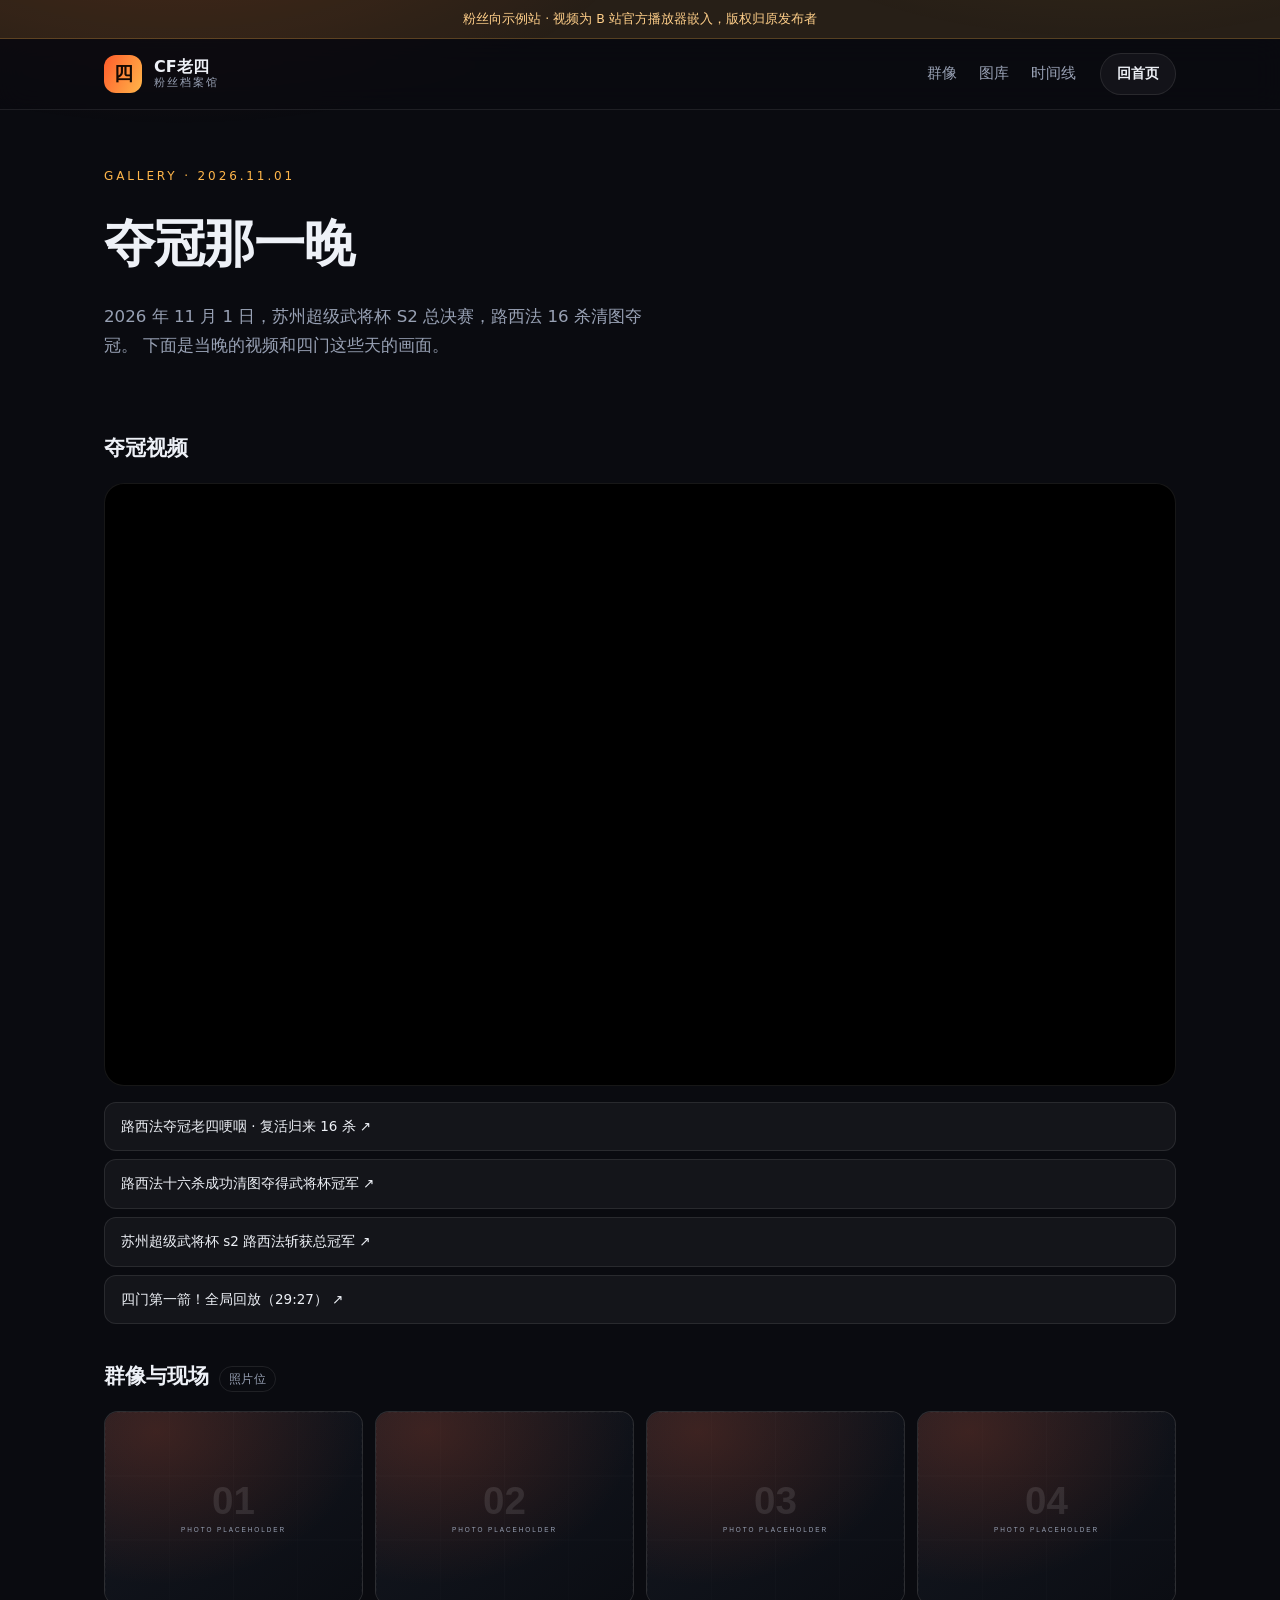
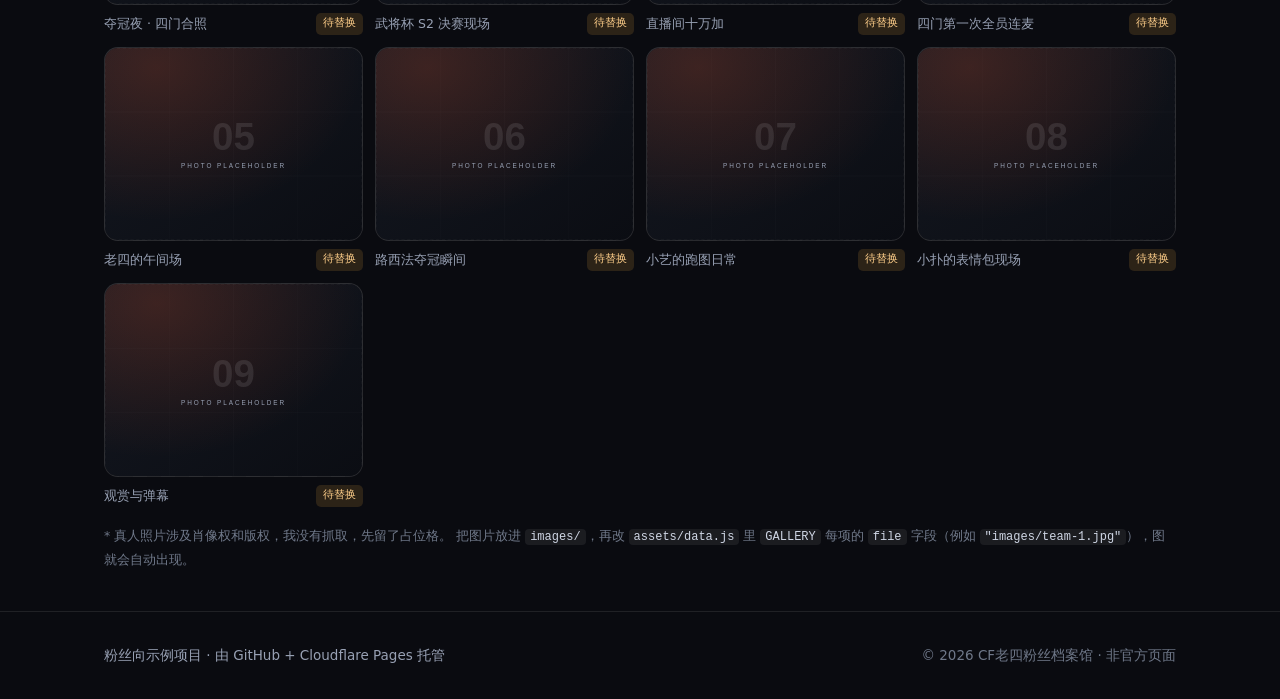
<file: gallery.html>
<!doctype html>
<html lang="zh-CN">
<head>
  <meta charset="utf-8" />
  <meta name="viewport" content="width=device-width, initial-scale=1" />
  <title>图库 · 四门 · CF老四粉丝站</title>
  <meta name="description" content="四门图库：2026 年 11 月 1 日苏州超级武将杯 S2 夺冠视频，以及四门的群像与现场照片墙。" />
  <meta name="theme-color" content="#0a0b10" />
  <link rel="icon" href="data:image/svg+xml,%3Csvg xmlns='http://www.w3.org/2000/svg' viewBox='0 0 100 100'%3E%3Crect width='100' height='100' rx='24' fill='%23ff5c2b'/%3E%3Ctext x='50' y='72' font-size='60' text-anchor='middle' fill='%23120a05' font-family='sans-serif' font-weight='700'%3E%E5%9B%9B%3C/text%3E%3C/svg%3E" />
  <link rel="stylesheet" href="assets/style.css" />
</head>
<body>

  <div class="ribbon">粉丝向示例站 · 视频为 B 站官方播放器嵌入，版权归原发布者</div>

  <header class="site-header">
    <a class="brand" href="index.html">
      <span class="brand-mark">四</span>
      <span class="brand-text">CF老四<em>粉丝档案馆</em></span>
    </a>
    <nav class="site-nav">
      <a href="index.html#wall">群像</a>
      <a href="gallery.html">图库</a>
      <a href="index.html#timeline">时间线</a>
    </nav>
    <a class="btn btn-ghost btn-sm" href="index.html">回首页</a>
  </header>

  <main class="wrap">
    <section class="g-head" data-reveal>
      <p class="eyebrow">GALLERY · 2026.11.01</p>
      <h1>夺冠那一晚</h1>
      <p class="lede">
        2026 年 11 月 1 日，苏州超级武将杯 S2 总决赛，路西法 16 杀清图夺冠。
        下面是当晚的视频和四门这些天的画面。
      </p>
    </section>

    <section class="g-block" data-reveal>
      <h2>夺冠视频</h2>
      <div class="video-frame" id="champ-video"></div>
      <ul class="champ-links" id="champ-links"></ul>
    </section>

    <section class="g-block" data-reveal>
      <h2>群像与现场 <span class="hint">照片位</span></h2>
      <div class="gallery-grid" id="gallery-grid"></div>
      <p class="g-note">
        * 真人照片涉及肖像权和版权，我没有抓取，先留了占位格。
        把图片放进 <code>images/</code>，再改 <code>assets/data.js</code> 里 <code>GALLERY</code> 每项的
        <code>file</code> 字段（例如 <code>"images/team-1.jpg"</code>），图就会自动出现。
      </p>
    </section>
  </main>

  <footer class="site-footer">
    <div class="wrap footer-inner">
      <p>粉丝向示例项目 · 由 GitHub + Cloudflare Pages 托管</p>
      <p class="muted">© <span id="year">2026</span> CF老四粉丝档案馆 · 非官方页面</p>
    </div>
  </footer>

  <script src="assets/data.js"></script>
  <script src="assets/app.js"></script>
</body>
</html>
</file>
<file: assets/style.css>
/* ==========================================================================
   CF老四 & 四门 · 全站样式
   1) 变量与基础   2) 头部   3) 首页 hero/群像墙   4) 通用区块
   5) 个人页       6) 图库   7) 页脚   8) 动画   9) 响应式
   ========================================================================== */

:root {
  --bg: #0a0b10;
  --surface: rgba(255, 255, 255, 0.045);
  --surface-2: rgba(255, 255, 255, 0.07);
  --line: rgba(255, 255, 255, 0.09);
  --text: #eef1f7;
  --muted: #98a1b4;
  --brand: #ff5c2b;
  --brand-2: #ffb64a;
  --accent: var(--brand);
  --accent-2: var(--brand-2);
  --grad: linear-gradient(115deg, #ff5c2b, #ffb64a);
  --accent-grad: linear-gradient(135deg, var(--accent), var(--accent-2));
  --radius: 20px;
  --max: 1120px;
}

/* 成员配色 */
[data-theme="orange"] { --accent: #ff5c2b; --accent-2: #ffb64a; }
[data-theme="gold"]   { --accent: #ffb64a; --accent-2: #ffe9a8; }
[data-theme="cyan"]   { --accent: #4cc9f0; --accent-2: #7b61ff; }
[data-theme="violet"] { --accent: #a06bff; --accent-2: #ff7ad9; }
[data-theme="teal"]   { --accent: #2ee6c5; --accent-2: #4cc9f0; }
[data-theme="pink"]   { --accent: #ff7ad9; --accent-2: #ffb64a; }

*,
*::before,
*::after { box-sizing: border-box; }

html { scroll-behavior: smooth; }

body {
  margin: 0;
  background: var(--bg);
  color: var(--text);
  font-family: "PingFang SC", "HarmonyOS Sans SC", "Microsoft YaHei", system-ui, -apple-system, "Segoe UI", sans-serif;
  line-height: 1.75;
  -webkit-font-smoothing: antialiased;
  overflow-x: hidden;
}

body::before {
  content: "";
  position: fixed;
  inset: -20% -10% auto -10%;
  height: 70vh;
  background:
    radial-gradient(45% 55% at 20% 10%, rgba(255, 92, 43, 0.16), transparent 70%),
    radial-gradient(40% 50% at 80% 0%, rgba(255, 182, 74, 0.1), transparent 70%);
  pointer-events: none;
  z-index: 0;
}

main, .site-header, .site-footer, .ribbon { position: relative; z-index: 1; }

.wrap {
  width: 100%;
  max-width: var(--max);
  margin-inline: auto;
  padding-inline: 24px;
}

a { color: inherit; text-decoration: none; }
img { max-width: 100%; display: block; }

/* ---------- 顶部提示条 ---------- */
.ribbon {
  background: rgba(255, 182, 74, 0.12);
  border-bottom: 1px solid rgba(255, 182, 74, 0.22);
  color: #ffcf8a;
  font-size: 12.5px;
  text-align: center;
  padding: 8px 16px;
}

/* ---------- 头部 ---------- */
.site-header {
  position: sticky;
  top: 0;
  display: flex;
  align-items: center;
  gap: 24px;
  padding: 14px max(24px, calc((100% - var(--max)) / 2 + 24px));
  background: rgba(10, 11, 16, 0.72);
  backdrop-filter: blur(14px);
  -webkit-backdrop-filter: blur(14px);
  border-bottom: 1px solid var(--line);
}

.brand { display: flex; align-items: center; gap: 12px; }

.brand-mark {
  display: grid;
  place-items: center;
  width: 38px;
  height: 38px;
  border-radius: 12px;
  background: var(--grad);
  color: #150a03;
  font-weight: 800;
  font-size: 19px;
}

.brand-text {
  display: flex;
  flex-direction: column;
  line-height: 1.15;
  font-weight: 700;
}

.brand-text em {
  font-style: normal;
  font-weight: 400;
  font-size: 11px;
  letter-spacing: 0.18em;
  color: var(--muted);
}

.site-nav {
  display: flex;
  gap: 22px;
  margin-left: auto;
  font-size: 14.5px;
  color: var(--muted);
}

.site-nav a { transition: color 0.2s ease; }
.site-nav a:hover { color: var(--text); }

/* ---------- 按钮 / 标签 ---------- */
.btn {
  display: inline-flex;
  align-items: center;
  justify-content: center;
  gap: 6px;
  padding: 13px 22px;
  border-radius: 999px;
  font-size: 15px;
  font-weight: 600;
  border: 1px solid transparent;
  cursor: pointer;
  transition: transform 0.2s ease, box-shadow 0.2s ease, border-color 0.2s ease;
}

.btn-sm { padding: 8px 16px; font-size: 13.5px; }

.btn-primary {
  background: var(--grad);
  color: #1a0d05;
  box-shadow: 0 12px 30px -12px rgba(255, 92, 43, 0.8);
}

.btn-primary:hover { transform: translateY(-2px); box-shadow: 0 18px 38px -14px rgba(255, 92, 43, 0.9); }

.btn-ghost { background: var(--surface); border-color: var(--line); color: var(--text); }
.btn-ghost:hover { border-color: rgba(255, 92, 43, 0.5); transform: translateY(-2px); }

.tags { display: flex; flex-wrap: wrap; gap: 7px; margin: 0; padding: 0; list-style: none; }

.tags li {
  padding: 3px 12px;
  border-radius: 999px;
  font-size: 12px;
  color: var(--text);
  border: 1px solid var(--line);
  background: var(--surface);
}

/* ---------- 首页 hero ---------- */
.hero { padding-block: 68px 20px; }

.eyebrow {
  margin: 0 0 12px;
  font-size: 12px;
  letter-spacing: 0.24em;
  text-transform: uppercase;
  color: var(--brand-2);
}

.hero h1 {
  margin: 0 0 18px;
  font-size: clamp(2.6rem, 6vw, 4rem);
  line-height: 1.06;
  letter-spacing: -0.02em;
  font-weight: 800;
}

.grad {
  background: var(--grad);
  -webkit-background-clip: text;
  background-clip: text;
  color: transparent;
}

.lede {
  margin: 0 0 26px;
  max-width: 52ch;
  color: var(--muted);
  font-size: 1.04rem;
}

.hero-actions { display: flex; flex-wrap: wrap; gap: 12px; }

.chips {
  display: flex;
  flex-wrap: wrap;
  gap: 10px;
  margin: 26px 0 0;
  padding: 0;
  list-style: none;
}

.chips li {
  padding: 6px 15px;
  border: 1px solid var(--line);
  border-radius: 999px;
  font-size: 0.85rem;
  color: var(--muted);
}

/* ---------- 群像墙 ---------- */
.wall {
  display: grid;
  grid-template-columns: repeat(6, 1fr);
  gap: 14px;
}

.person {
  display: block;
  text-align: center;
  animation: fadeup 0.55s ease backwards;
  animation-delay: calc(var(--i) * 60ms);
  transition: transform 0.3s cubic-bezier(0.22, 1, 0.36, 1), opacity 0.3s ease, filter 0.3s ease;
  will-change: transform;
}

.person-frame {
  position: relative;
  display: grid;
  place-items: center;
  aspect-ratio: 3 / 4;
  border-radius: 18px;
  border: 1px solid var(--line);
  background:
    radial-gradient(90% 80% at 50% 0%, color-mix(in srgb, var(--accent) 26%, transparent), transparent 70%),
    var(--surface);
  overflow: hidden;
  transition: box-shadow 0.3s ease, border-color 0.3s ease;
}

.person-char {
  font-size: clamp(2.4rem, 4.4vw, 3.4rem);
  font-weight: 800;
  letter-spacing: 0.02em;
  background: var(--accent-grad);
  -webkit-background-clip: text;
  background-clip: text;
  color: transparent;
  transition: transform 0.35s cubic-bezier(0.22, 1, 0.36, 1);
}

.person-flag {
  position: absolute;
  top: 8px;
  right: 8px;
  padding: 2px 8px;
  border-radius: 999px;
  font-style: normal;
  font-size: 10px;
  font-weight: 700;
  color: #1a0d05;
  background: var(--accent-grad);
  white-space: nowrap;
}

.person-info { display: block; padding-top: 12px; }

.person-info strong { display: block; font-size: 0.98rem; font-weight: 700; }

.person-info em {
  display: block;
  margin-top: 2px;
  font-style: normal;
  font-size: 11.5px;
  color: var(--muted);
}

.person-tags {
  display: flex;
  flex-wrap: wrap;
  justify-content: center;
  gap: 4px;
  margin-top: 7px;
}

.person-tags i {
  font-style: normal;
  font-size: 10px;
  padding: 1px 7px;
  border-radius: 6px;
  color: color-mix(in srgb, var(--accent) 75%, #fff);
  background: color-mix(in srgb, var(--accent) 14%, transparent);
}

/* 悬停：谁被指到谁放大，其余变暗 */
@media (hover: hover) {
  .wall:hover .person { opacity: 0.42; filter: saturate(0.45); }
  .wall .person:hover {
    opacity: 1;
    filter: none;
    transform: translateY(-10px) scale(1.07);
  }
  .wall .person:hover .person-frame {
    border-color: color-mix(in srgb, var(--accent) 60%, transparent);
    box-shadow: 0 26px 60px -26px color-mix(in srgb, var(--accent) 85%, transparent);
  }
  .wall .person:hover .person-char { transform: scale(1.08); }
}

.person:active { transform: translateY(-4px) scale(1.03); }
.person:focus-visible { outline: 2px solid var(--accent); outline-offset: 6px; border-radius: 18px; }

/* 照片：有 xxx.jpg 就用真图，没有就回落到生成的 xxx.svg */
.person-photo {
  position: absolute;
  inset: 0;
  width: 100%;
  height: 100%;
  object-fit: cover;
  display: block;
}

.m-portrait { overflow: hidden; }

/* 资料待补充的人 */
.person.is-pending .person-frame { border-style: dashed; }
.person.is-pending .person-photo { filter: grayscale(0.5) brightness(0.72); }
.person.is-pending .person-info strong { color: var(--muted); }

.pending-bar {
  margin: 14px 0 0;
  padding: 10px 14px;
  border-radius: 12px;
  font-size: 12.5px;
  color: #ffcf8a;
  background: rgba(255, 182, 74, 0.12);
  border: 1px solid rgba(255, 182, 74, 0.28);
}

.m-quote {
  margin: 16px 0 0;
  padding: 10px 16px;
  border-left: 2px solid var(--accent);
  font-size: 1.06rem;
  font-weight: 700;
  color: var(--text);
}

.op-note { margin: 0 0 12px; font-size: 13px; color: var(--muted); }

.empty-note {
  margin: 0;
  padding: 15px 18px;
  border: 1px dashed var(--line);
  border-radius: 14px;
  font-size: 13px;
  color: var(--muted);
}

.empty-note code {
  font-family: ui-monospace, "Cascadia Code", Consolas, monospace;
  font-size: 12px;
  padding: 1px 5px;
  border-radius: 4px;
  background: rgba(255, 255, 255, 0.07);
  color: #cfd6e4;
}

/* ---------- 数据条 ---------- */
.stats {
  display: grid;
  grid-template-columns: repeat(4, 1fr);
  gap: 14px;
  padding-block: 10px;
}

.stat {
  padding: 20px 18px;
  border: 1px solid var(--line);
  border-radius: 18px;
  background: var(--surface);
  text-align: center;
}

.stat-num {
  margin: 0;
  font-size: clamp(1.5rem, 3vw, 2rem);
  font-weight: 800;
  background: var(--grad);
  -webkit-background-clip: text;
  background-clip: text;
  color: transparent;
}

.stat-num em { font-style: normal; font-size: 0.5em; margin-left: 2px; }
.stat-label { margin: 4px 0 0; font-size: 12.5px; color: var(--muted); }

/* ---------- 通用区块 ---------- */
.section { padding-block: 64px; }

.section-head { max-width: 660px; margin-bottom: 34px; }

.section-head h2 {
  margin: 0 0 10px;
  font-size: clamp(1.7rem, 3.4vw, 2.35rem);
  letter-spacing: -0.01em;
  font-weight: 800;
}

.section-sub { margin: 0; color: var(--muted); }

/* 时间线 */
.timeline { position: relative; margin: 0; padding: 0 0 0 26px; list-style: none; border-left: 1px solid var(--line); }
.timeline li { position: relative; padding-bottom: 32px; }
.timeline li:last-child { padding-bottom: 0; }

.timeline li::before {
  content: "";
  position: absolute;
  left: -32px;
  top: 8px;
  width: 11px;
  height: 11px;
  border-radius: 50%;
  background: var(--bg);
  border: 2px solid var(--brand);
  box-shadow: 0 0 0 4px rgba(255, 92, 43, 0.12);
}

.when { font-size: 12px; letter-spacing: 0.16em; color: var(--brand-2); }
.timeline h3 { margin: 4px 0 6px; font-size: 1.12rem; }
.timeline p { margin: 0; color: var(--muted); font-size: 0.95rem; max-width: 60ch; }

/* 切片组 chips */
.crew { display: flex; flex-wrap: wrap; gap: 10px; margin: 0; padding: 0; list-style: none; }

.crew li {
  padding: 9px 16px;
  border: 1px solid var(--line);
  border-radius: 12px;
  background: var(--surface);
  font-size: 13.5px;
  color: #cfd6e4;
  transition: border-color 0.2s ease, color 0.2s ease;
}

.crew li:hover { border-color: rgba(255, 92, 43, 0.45); color: var(--text); }

/* 金句 */
.quote-box {
  padding: 42px 34px;
  border: 1px solid var(--line);
  border-radius: 24px;
  background: var(--surface);
  text-align: center;
}

.quote-text {
  margin: 0 0 24px;
  font-size: clamp(1.2rem, 3vw, 1.75rem);
  font-weight: 700;
  min-height: 2.2em;
  display: grid;
  place-items: center;
}

/* ==========================================================================
   个人页
   ========================================================================== */
.member-main { padding-block: 26px 64px; }

.loading { color: var(--muted); padding-block: 60px; }

.crumbs { display: flex; align-items: center; gap: 8px; font-size: 13px; color: var(--muted); }
.crumbs a { color: var(--accent-2); }
.crumbs span:last-child { color: var(--text); }

.m-hero {
  display: grid;
  grid-template-columns: 220px 1fr;
  gap: 34px;
  align-items: center;
  padding-block: 26px 30px;
}

.m-portrait {
  position: relative;
  display: grid;
  place-items: center;
  aspect-ratio: 1;
  border-radius: 26px;
  border: 1px solid var(--line);
  background:
    radial-gradient(90% 90% at 50% 0%, color-mix(in srgb, var(--accent) 30%, transparent), transparent 72%),
    var(--surface);
  box-shadow: 0 30px 70px -40px color-mix(in srgb, var(--accent) 90%, transparent);
}

.m-portrait .person-char { font-size: 5.2rem; }

.m-head h1 {
  margin: 0 0 6px;
  font-size: clamp(2rem, 4.6vw, 3rem);
  letter-spacing: -0.01em;
  font-weight: 800;
}

.m-account { margin: 0 0 14px; font-size: 12.5px; color: var(--muted); }
.m-cta { display: flex; flex-wrap: wrap; gap: 10px; margin-top: 18px; }

.m-facts {
  display: grid;
  grid-template-columns: repeat(auto-fit, minmax(150px, 1fr));
  gap: 14px;
  margin: 0 0 8px;
  padding: 20px 0 0;
  border-top: 1px solid var(--line);
}

.m-facts dt { font-size: 11px; letter-spacing: 0.16em; color: var(--muted); }
.m-facts dd { margin: 3px 0 0; font-size: 0.94rem; }

.m-block { padding-block: 30px 0; }

.m-block h2 {
  margin: 0 0 14px;
  font-size: 1.28rem;
  font-weight: 800;
  display: flex;
  align-items: baseline;
  flex-wrap: wrap;
  gap: 10px;
}

.hint {
  font-size: 11.5px;
  font-weight: 400;
  letter-spacing: 0.04em;
  color: var(--muted);
  padding: 2px 9px;
  border-radius: 999px;
  border: 1px solid var(--line);
}

.m-block p { margin: 0 0 14px; color: #cfd6e4; font-size: 0.98rem; max-width: 76ch; }

/* 干员 */
.ops {
  display: grid;
  grid-template-columns: repeat(auto-fit, minmax(210px, 1fr));
  gap: 12px;
  margin: 0;
  padding: 0;
  list-style: none;
}

.ops li {
  padding: 16px 18px;
  border: 1px solid var(--line);
  border-radius: 16px;
  background: var(--surface);
}

.ops strong { font-size: 1.02rem; margin-right: 8px; }

.op-type {
  font-size: 11px;
  padding: 1px 8px;
  border-radius: 999px;
  color: color-mix(in srgb, var(--accent) 80%, #fff);
  background: color-mix(in srgb, var(--accent) 16%, transparent);
}

.ops p { margin: 8px 0 0; font-size: 12.5px; color: var(--muted); }

/* 切片 */
.clips {
  display: grid;
  grid-template-columns: repeat(auto-fit, minmax(280px, 1fr));
  gap: 12px;
}

.clip {
  display: block;
  padding: 18px 20px;
  border: 1px solid var(--line);
  border-radius: 16px;
  background: var(--surface);
  transition: transform 0.22s ease, border-color 0.22s ease, background 0.22s ease;
}

.clip:hover {
  transform: translateY(-4px);
  border-color: color-mix(in srgb, var(--accent) 55%, transparent);
  background: var(--surface-2);
}

.clip-src {
  display: inline-block;
  font-size: 10.5px;
  letter-spacing: 0.1em;
  padding: 1px 8px;
  border-radius: 6px;
  color: color-mix(in srgb, var(--accent) 80%, #fff);
  background: color-mix(in srgb, var(--accent) 16%, transparent);
}

.clip h3 { margin: 9px 0 6px; font-size: 1rem; line-height: 1.45; }
.clip p { margin: 0; font-size: 12.5px; color: var(--muted); }
.clip-go { display: inline-block; margin-top: 10px; font-size: 12px; color: var(--accent-2); }

/* 表情包 */
.memes { display: grid; grid-template-columns: repeat(auto-fit, minmax(150px, 1fr)); gap: 10px; }

.meme {
  display: grid;
  place-items: center;
  min-height: 92px;
  padding: 14px;
  border-radius: 14px;
  border: 1px dashed color-mix(in srgb, var(--accent) 40%, var(--line));
  background: color-mix(in srgb, var(--accent) 8%, transparent);
  text-align: center;
}

.meme span { font-size: 1.02rem; font-weight: 700; color: var(--text); }

.meme:nth-child(2n) { transform: rotate(-1.4deg); }
.meme:nth-child(3n) { transform: rotate(1.2deg); }

/* 上下一位 */
.pager {
  display: grid;
  grid-template-columns: 1fr 1fr;
  gap: 12px;
  margin-top: 46px;
  padding-top: 22px;
  border-top: 1px solid var(--line);
}

.pager a {
  display: flex;
  flex-direction: column;
  gap: 2px;
  padding: 14px 18px;
  border: 1px solid var(--line);
  border-radius: 14px;
  background: var(--surface);
  transition: border-color 0.2s ease;
}

.pager a:hover { border-color: rgba(255, 92, 43, 0.45); }
.pager span { font-size: 11px; letter-spacing: 0.14em; color: var(--muted); }
.pager strong { font-size: 1rem; }
.pager .next { text-align: right; }

.empty-page { padding-block: 90px; text-align: center; }
.empty-page h1 { margin: 0 0 10px; font-size: 1.8rem; }
.empty-page p { color: var(--muted); margin: 0 0 22px; }

/* ==========================================================================
   图库
   ========================================================================== */
.g-head { padding-block: 56px 10px; }

.g-head h1 {
  margin: 0 0 14px;
  font-size: clamp(2.1rem, 5vw, 3.2rem);
  font-weight: 800;
  letter-spacing: -0.02em;
}

.g-block { padding-block: 34px 0; }

.g-block h2 {
  margin: 0 0 16px;
  font-size: 1.3rem;
  font-weight: 800;
  display: flex;
  align-items: baseline;
  gap: 10px;
  flex-wrap: wrap;
}

.video-frame {
  position: relative;
  aspect-ratio: 16 / 9;
  border-radius: 20px;
  overflow: hidden;
  border: 1px solid var(--line);
  background: #000;
}

.video-frame iframe { position: absolute; inset: 0; width: 100%; height: 100%; border: 0; }

.champ-links { margin: 16px 0 0; padding: 0; list-style: none; display: grid; gap: 8px; }

.champ-links a {
  display: flex;
  justify-content: space-between;
  gap: 12px;
  padding: 12px 16px;
  border: 1px solid var(--line);
  border-radius: 12px;
  background: var(--surface);
  font-size: 13.5px;
  transition: border-color 0.2s ease, color 0.2s ease;
}

.champ-links a:hover { border-color: rgba(255, 92, 43, 0.45); color: var(--accent-2); }

.gallery-grid {
  display: grid;
  grid-template-columns: repeat(auto-fit, minmax(210px, 1fr));
  gap: 12px;
}

.shot { margin: 0; }

.shot-ph {
  display: grid;
  place-items: center;
  aspect-ratio: 4 / 3;
  border-radius: 14px;
  border: 1px dashed var(--line);
  background:
    repeating-linear-gradient(135deg, rgba(255, 255, 255, 0.02) 0 10px, transparent 10px 20px),
    var(--surface);
  overflow: hidden;
  transition: border-color 0.2s ease, transform 0.2s ease;
}

.shot:hover .shot-ph { border-color: rgba(255, 92, 43, 0.45); transform: translateY(-3px); }
.shot-ph img { width: 100%; height: 100%; object-fit: cover; }
.shot.has-img .shot-ph { border-style: solid; }

.shot-num {
  font-size: 2rem;
  font-weight: 800;
  color: rgba(255, 255, 255, 0.12);
  letter-spacing: 0.08em;
}

.shot figcaption {
  margin-top: 8px;
  font-size: 12.5px;
  color: var(--muted);
  display: flex;
  justify-content: space-between;
  gap: 8px;
}

.shot figcaption em {
  font-style: normal;
  font-size: 10.5px;
  padding: 0 7px;
  border-radius: 5px;
  color: #ffcf8a;
  background: rgba(255, 182, 74, 0.14);
  white-space: nowrap;
}

.g-note { margin: 18px 0 0; font-size: 12.5px; color: #6f7889; line-height: 1.8; }

.g-note code {
  font-family: ui-monospace, "Cascadia Code", Consolas, monospace;
  font-size: 12px;
  padding: 1px 5px;
  border-radius: 4px;
  background: rgba(255, 255, 255, 0.07);
  color: #cfd6e4;
}

/* ---------- 页脚 ---------- */
.site-footer {
  margin-top: 40px;
  border-top: 1px solid var(--line);
  padding-block: 32px;
  font-size: 13.5px;
  color: var(--muted);
}

.footer-inner { display: flex; flex-wrap: wrap; gap: 10px; justify-content: space-between; }
.site-footer p { margin: 0; }
.muted { color: #6f7889; }

/* ---------- 动画 ---------- */
@keyframes fadeup { from { opacity: 0; transform: translateY(16px); } }

[data-reveal] { opacity: 0; transform: translateY(18px); transition: opacity 0.6s ease, transform 0.6s ease; }
[data-reveal].is-visible { opacity: 1; transform: none; }

/* ==========================================================================
   响应式
   ========================================================================== */
@media (max-width: 900px) {
  .hero { padding-block: 46px 14px; }
  .wall { grid-template-columns: repeat(3, 1fr); gap: 12px; }
  .stats { grid-template-columns: repeat(2, 1fr); }
  .section { padding-block: 50px; }
  .section-head { margin-bottom: 26px; }
  .site-nav { display: none; }
  .site-header { gap: 12px; }

  .m-hero { grid-template-columns: 150px 1fr; gap: 22px; }
  .m-facts { grid-template-columns: repeat(2, 1fr); }
}

@media (max-width: 640px) {
  .wrap { padding-inline: 16px; }
  .ribbon { font-size: 11.5px; line-height: 1.5; padding: 6px 14px; }

  .site-header { padding: 10px 16px; gap: 10px; }
  .brand { gap: 9px; }
  .brand-mark { width: 32px; height: 32px; border-radius: 10px; font-size: 16px; }
  .brand-text { font-size: 14px; }
  .brand-text em { font-size: 9.5px; letter-spacing: 0.12em; }
  .btn-sm { padding: 7px 13px; font-size: 12.5px; }

  .hero { padding-block: 30px 10px; }
  .hero h1 { font-size: 2.1rem; }
  .lede { font-size: 14.5px; line-height: 1.68; }
  .btn { padding: 11px 18px; font-size: 14px; }
  .chips { margin-top: 18px; gap: 7px; }
  .chips li { font-size: 12.5px; padding: 4px 11px; }

  .wall { grid-template-columns: repeat(2, 1fr); gap: 10px; }
  .person-frame { border-radius: 14px; }
  .person-char { font-size: 2.2rem; }
  .person-info { padding-top: 9px; }
  .person-info strong { font-size: 0.9rem; }
  .person-info em { font-size: 10.5px; }
  .person-tags i { font-size: 9.5px; }
  .person-flag { font-size: 9px; padding: 2px 6px; }

  .stats { gap: 9px; }
  .stat { padding: 13px 8px; border-radius: 14px; }
  .stat-num { font-size: 1.28rem; }
  .stat-label { font-size: 10.5px; }

  .section { padding-block: 36px; }
  .section-head { margin-bottom: 18px; }
  .section-head h2 { font-size: 1.36rem; margin-bottom: 6px; }
  .section-sub { font-size: 13px; line-height: 1.65; }
  .eyebrow { font-size: 10px; letter-spacing: 0.18em; }

  .timeline { padding-left: 18px; }
  .timeline li { padding-bottom: 20px; }
  .timeline li::before { left: -24px; top: 6px; width: 8px; height: 8px; }
  .when { font-size: 10.5px; }
  .timeline h3 { font-size: 0.98rem; margin: 3px 0 4px; }
  .timeline p { font-size: 13px; line-height: 1.65; }

  .crew { gap: 7px; }
  .crew li { font-size: 12px; padding: 6px 11px; border-radius: 9px; }

  .quote-box { padding: 22px 16px; border-radius: 18px; }
  .quote-text { font-size: 1.1rem; margin-bottom: 16px; }

  /* 个人页 */
  .member-main { padding-block: 16px 40px; }
  .m-hero { grid-template-columns: 1fr; gap: 16px; text-align: left; }
  .m-portrait { aspect-ratio: 16 / 9; border-radius: 18px; }
  .m-portrait .person-char { font-size: 3.4rem; }
  .m-head h1 { font-size: 1.9rem; }
  .m-account { font-size: 11.5px; }
  .m-facts { grid-template-columns: 1fr 1fr; gap: 10px 12px; padding-top: 14px; }
  .m-facts dt { font-size: 10px; letter-spacing: 0.1em; }
  .m-facts dd { font-size: 13px; }
  .m-block { padding-block: 24px 0; }
  .m-block h2 { font-size: 1.12rem; margin-bottom: 10px; }
  .m-block p { font-size: 13.5px; line-height: 1.68; }
  .ops { grid-template-columns: 1fr 1fr; gap: 10px; }
  .ops li { padding: 13px 14px; }
  .ops strong { font-size: 0.95rem; }
  .ops p { font-size: 11.5px; }
  .clips { grid-template-columns: 1fr; gap: 10px; }
  .clip { padding: 15px 16px; }
  .clip h3 { font-size: 0.94rem; }
  .memes { grid-template-columns: 1fr 1fr; gap: 8px; }
  .meme { min-height: 76px; }
  .meme span { font-size: 0.92rem; }
  .pager { grid-template-columns: 1fr; gap: 8px; margin-top: 32px; }
  .pager .next { text-align: left; }

  /* 图库 */
  .g-head { padding-block: 30px 6px; }
  .g-head h1 { font-size: 1.9rem; }
  .g-block { padding-block: 24px 0; }
  .g-block h2 { font-size: 1.12rem; margin-bottom: 12px; }
  .video-frame { border-radius: 14px; }
  .champ-links a { font-size: 12.5px; padding: 10px 13px; }
  .gallery-grid { grid-template-columns: 1fr 1fr; gap: 9px; }
  .shot figcaption { font-size: 11px; flex-direction: column; gap: 2px; }
  .g-note { font-size: 11.5px; }

  .site-footer { margin-top: 24px; padding-block: 22px; font-size: 11.5px; }
}

@media (prefers-reduced-motion: reduce) {
  html { scroll-behavior: auto; }
  [data-reveal], .person { opacity: 1 !important; transform: none !important; transition: none; animation: none; }
  .btn, .clip, .shot-ph, .person { transition: none; }
  .btn:hover, .clip:hover, .shot:hover .shot-ph { transform: none; }
}
</file>
